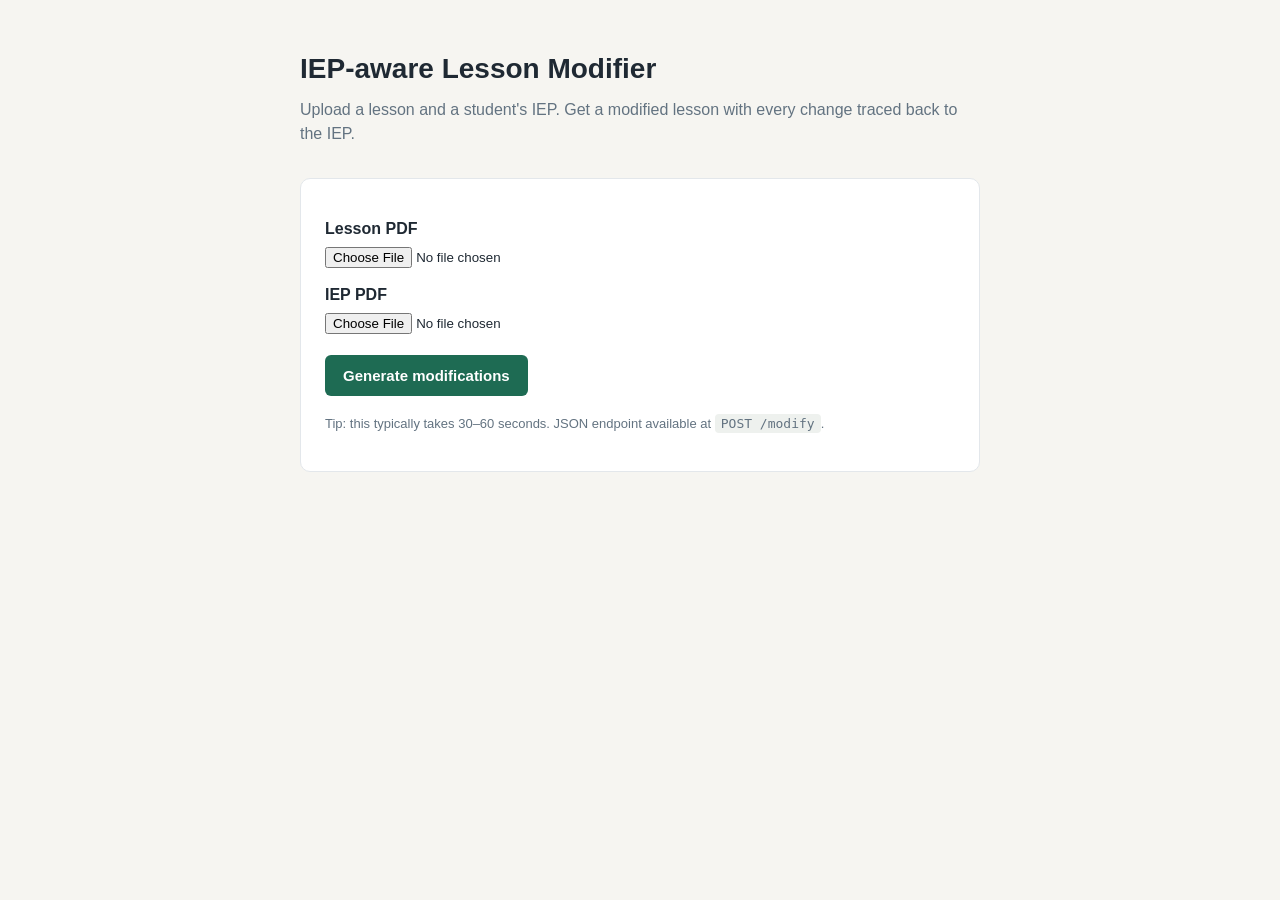
<file: app/templates/index.html>
<!doctype html>
<html lang="en">
<head>
  <meta charset="utf-8">
  <title>IEP-aware Lesson Modifier</title>
  <meta name="viewport" content="width=device-width,initial-scale=1">
  <style>
    :root { --bg:#f6f5f1; --ink:#1f2933; --accent:#1e6b53; --muted:#637381; --card:#fff; }
    * { box-sizing: border-box; }
    body { margin:0; font:16px/1.5 -apple-system,BlinkMacSystemFont,"Segoe UI",sans-serif; background:var(--bg); color:var(--ink); }
    .wrap { max-width:720px; margin:48px auto; padding:0 20px; }
    h1 { font-size:28px; margin:0 0 8px; }
    p.lead { color:var(--muted); margin:0 0 32px; }
    .card { background:var(--card); border:1px solid #e3e7eb; border-radius:10px; padding:24px; }
    label { display:block; font-weight:600; margin-top:14px; }
    input[type=file] { margin-top:6px; width:100%; }
    button { margin-top:20px; background:var(--accent); color:#fff; border:0; padding:12px 18px; border-radius:6px; cursor:pointer; font-size:15px; font-weight:600; }
    button:hover { background:#155e48; }
    code { background:#eef1ee; padding:2px 6px; border-radius:4px; font-size:13px; }
    .note { font-size:13px; color:var(--muted); margin-top:18px; }
  </style>
</head>
<body>
  <div class="wrap">
    <h1>IEP-aware Lesson Modifier</h1>
    <p class="lead">Upload a lesson and a student's IEP. Get a modified lesson with every change traced back to the IEP.</p>

    <form class="card" action="/modify/html" method="post" enctype="multipart/form-data">
      <label>Lesson PDF
        <input type="file" name="lesson_pdf" accept="application/pdf" required>
      </label>
      <label>IEP PDF
        <input type="file" name="iep_pdf" accept="application/pdf" required>
      </label>
      <button type="submit">Generate modifications</button>
      <p class="note">Tip: this typically takes 30–60 seconds. JSON endpoint available at <code>POST /modify</code>.</p>
    </form>
  </div>
</body>
</html>
</file>
